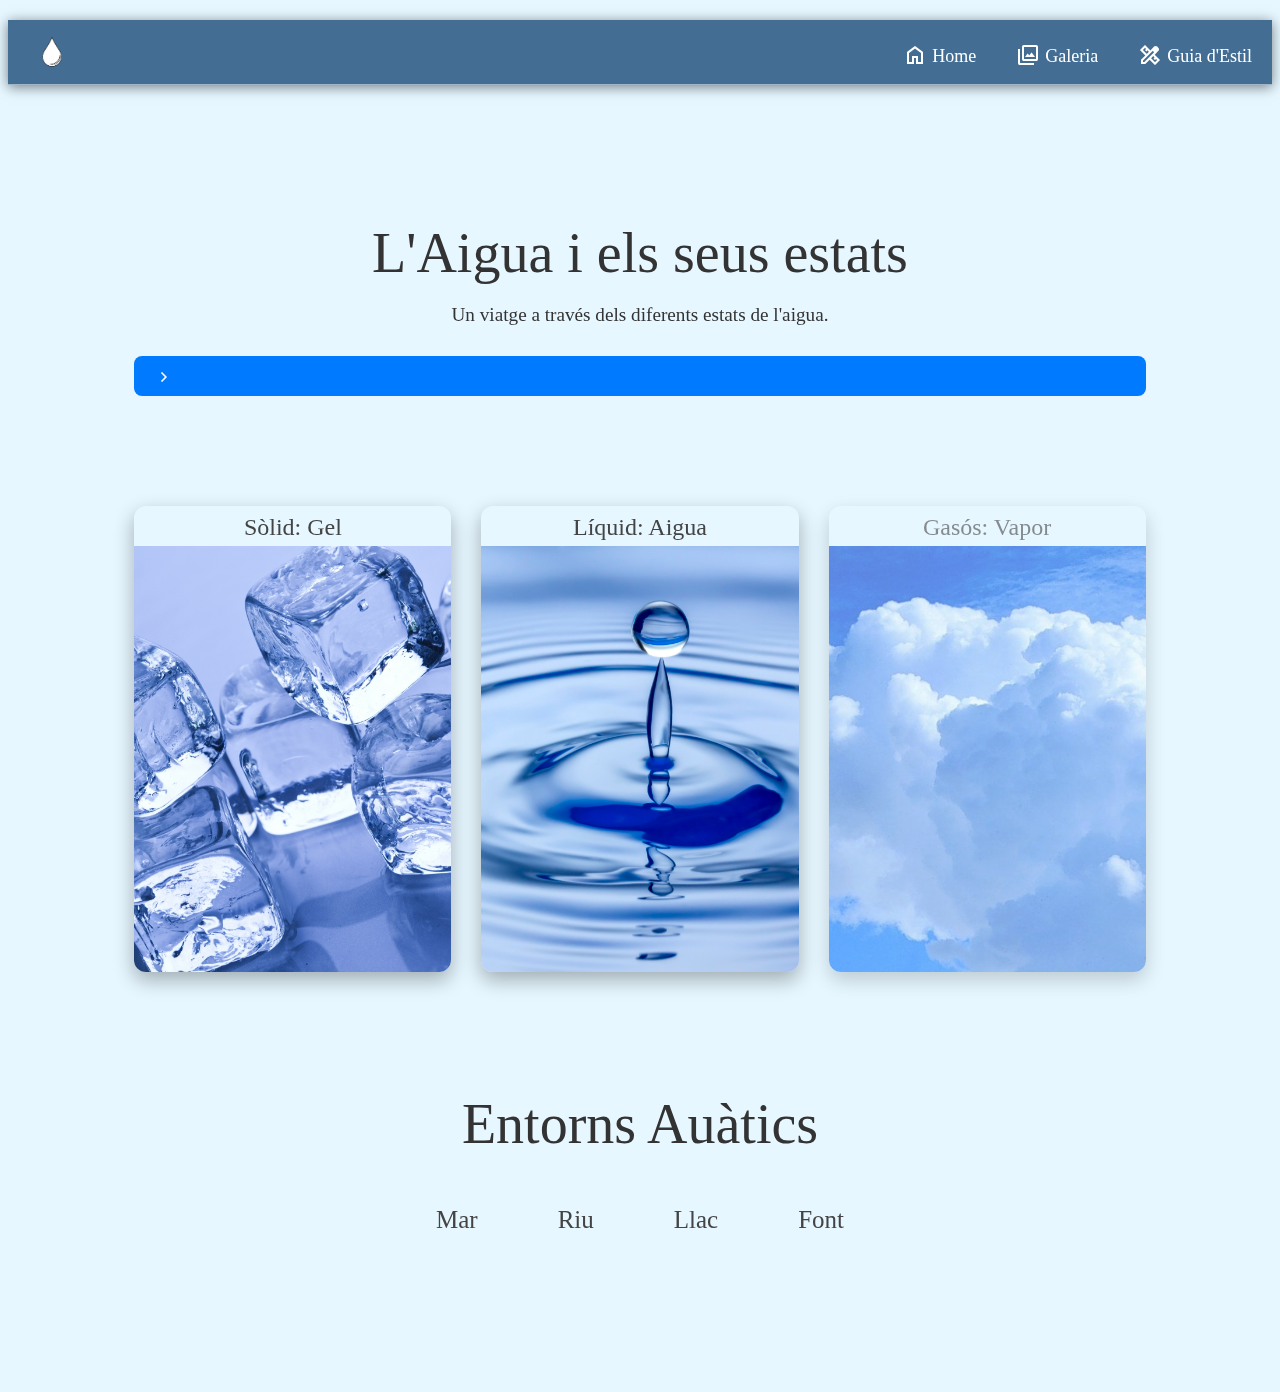
<file: index.html>
<!DOCTYPE html>
<html lang="ca">
    <head>
        <meta name="viewport" content="width=device-width, initial-scale=1.0">
        <meta charset="UTF-8">
        <link rel="stylesheet" href="estils.css">
        <link rel="stylesheet" href="https://fonts.googleapis.com/css2?family=Material+Symbols+Outlined:opsz,wght,FILL,GRAD@24,400,0,0" />
        <title>Transicions</title>
    </head>
    <body>
       <nav class="topnav">
            <a href="index.html"><img class="logo" src="assets/img/water.png"></a>
            <ul class="menu">
                <li><a href="index.html"><span class="material-symbols-outlined">home</span>Home</a></li>
                <li><a href="galeria.html"><span class="material-symbols-outlined">collections</span>Galeria</a></li></a></li>
                <li><a href="guia-estil.html"><span class="material-symbols-outlined">design_services</span>Guia d'Estil</a></li></a></li>
            </ul>
        </nav> 
        <div class="contenido">
            <div class="hero">
                <h1 class="libre-baskerville">L'Aigua i els seus estats</h1>
                <p class="source-serif-4">Un viatge a través dels diferents estats de l'aigua.<p>
                <a href="#targetes" class="boton"><span class="material-symbols-outlined">chevron_right</span></a>
            </div>
            <div class="targetes">
                <div class="targeta solid linear">
                    <p class="source-serif-4">Sòlid: Gel</p>                
                </div>
                <div class="targeta liquid ease-in-out">
                    <p class="source-serif-4">Líquid: Aigua</p>                
                </div>
                <div class="targeta gas ease-in">
                    <p class="source-serif-4">Gasós: Vapor</p>
                </div>
            </div>
            <nav class="contenedor">
                <h1 class="libre-baskerville">Entorns Auàtics</h1>
                <ul class="secondary">
                    <li><a href="#">Mar</a></li>
                    <li><a href="#">Riu</a></li>
                    <li><a href="#">Llac</a></li>
                    <li><a href="#">Font</a></li>
                </ul>
            </nav>
        </div>
    </body>
</html>
</file>
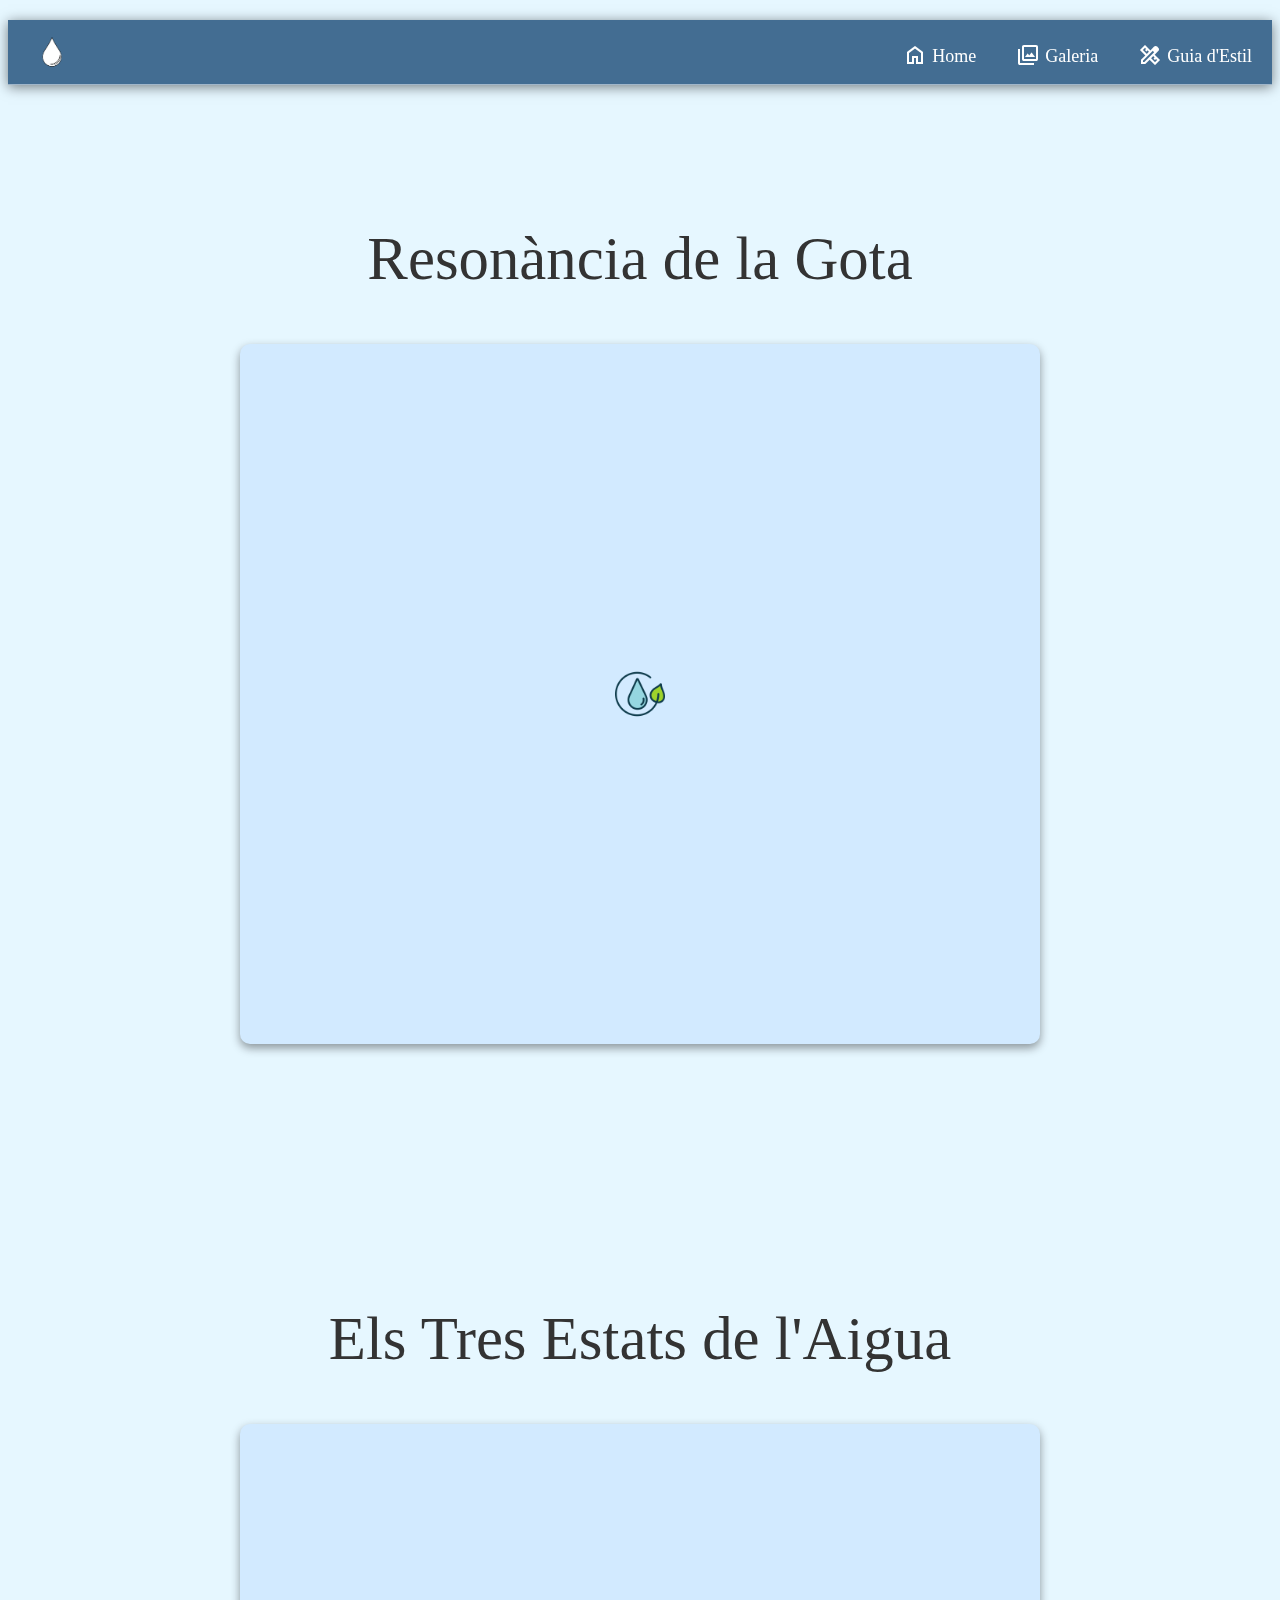
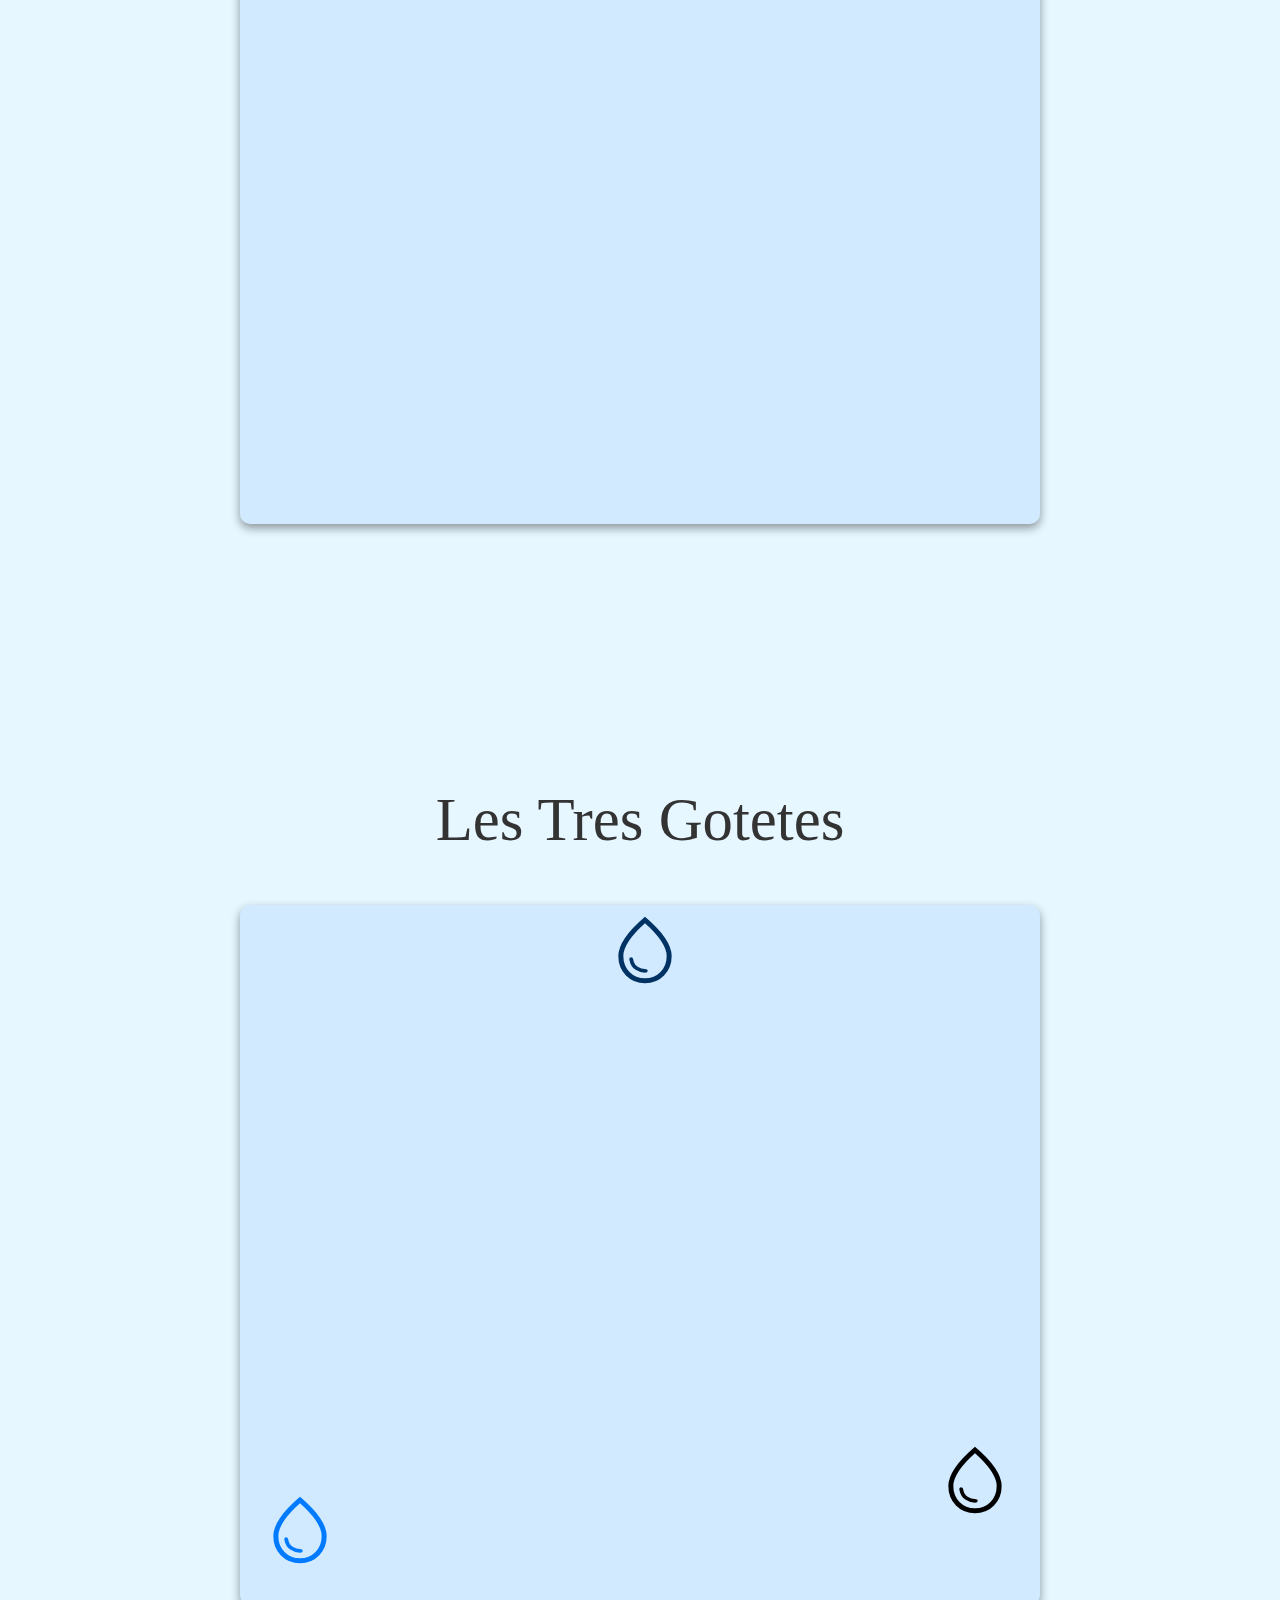
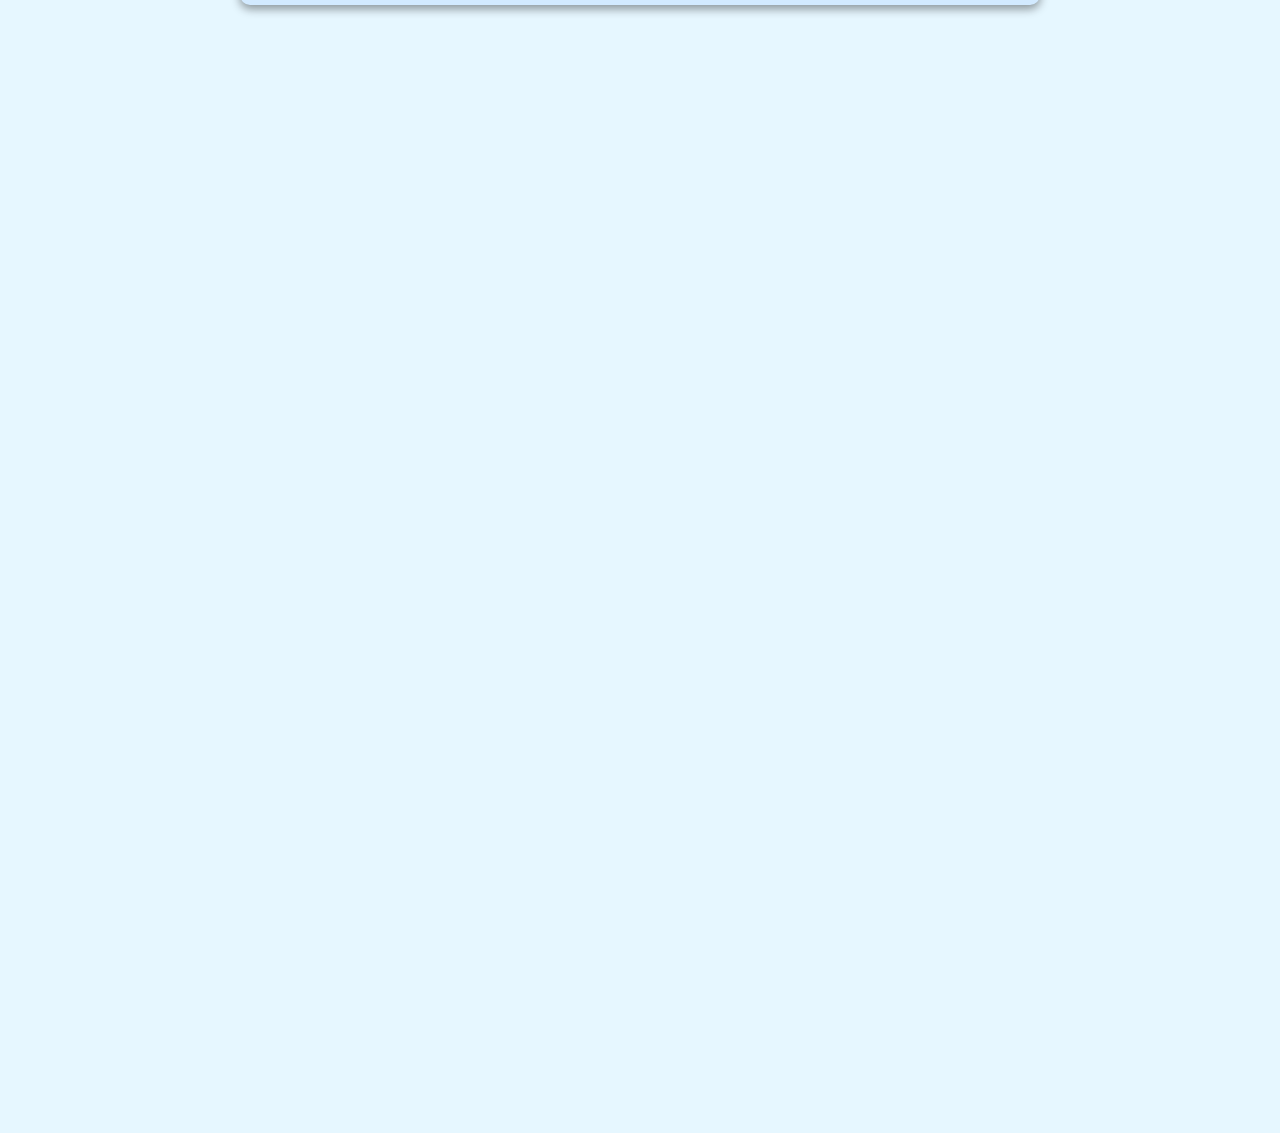
<file: galeria.html>
<!DOCTYPE html>
<html lang="ca">
    <head>
        <meta name="viewport" content="width=device-width, initial-scale=1.0">
        <meta charset="UTF-8">
        <link rel="stylesheet" href="estils.css">
        <link rel="stylesheet" href="https://fonts.googleapis.com/css2?family=Material+Symbols+Outlined:opsz,wght,FILL,GRAD@24,400,0,0" />
        <title>Animacions</title>
    </head>
    <body>
       <nav class="topnav">
            <a href="index.html"><img class="logo" src="assets/img/water.png"></a>
            <ul class="menu">
                <li><a href="index.html"><span class="material-symbols-outlined">home</span>Home</a></li>
                <li><a href="galeria.html"><span class="material-symbols-outlined">collections</span>Galeria</a></li></a></li>
                <li><a href="guia-estil.html"><span class="material-symbols-outlined">design_services</span>Guia d'Estil</a></li></a></li>
            </ul>
        </nav> 
        <div class="contenido">
            <div class="titulo">
                <h1 class="libre-baskerville">Resonància de la Gota</h1>
                <div class="animacion-contenedor">
                    <img src="assets/img/gota.png" class="gota"></img>
                </div>
            </div>
            <div class="titulo">
                <h1 class="libre-baskerville">Els Tres Estats de l'Aigua</h1>
                <div class="animacion-contenedor">
                    <div class="h2o-state"></div>
                </div>
            </div>
            <div class="titulo">
                <h1 class="libre-baskerville">Les Tres Gotetes</h1>
                <div class="animacion-contenedor movimiento">
                    <span class="material-symbols-outlined aigua negra">water_drop</span>
                    <span class="material-symbols-outlined aigua azul">water_drop</span>
                    <span class="material-symbols-outlined aigua oscuro">water_drop</span>
                    <div class="fallbackNote">El teu navegador no soporta Scroll-Driven Animations</div>
                </div>
            </div>
        </div>
    </body>
</html>
</file>
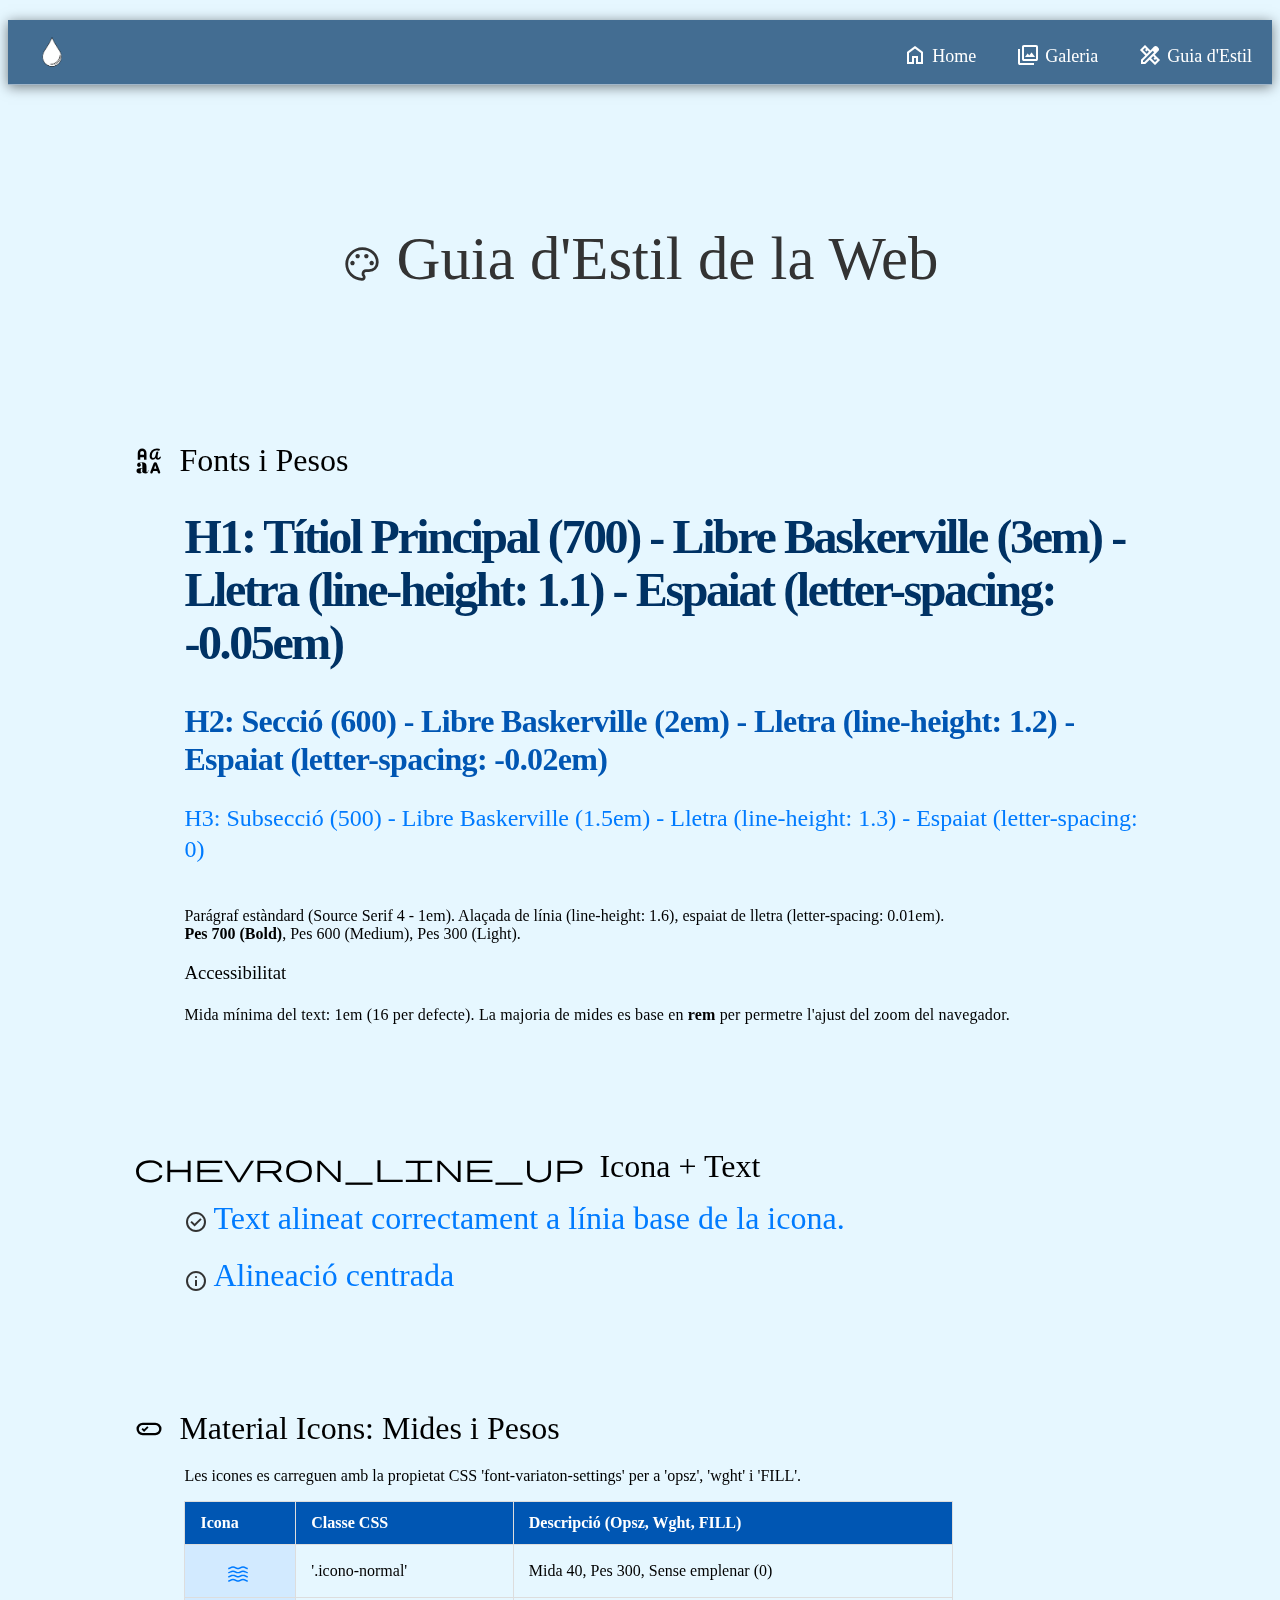
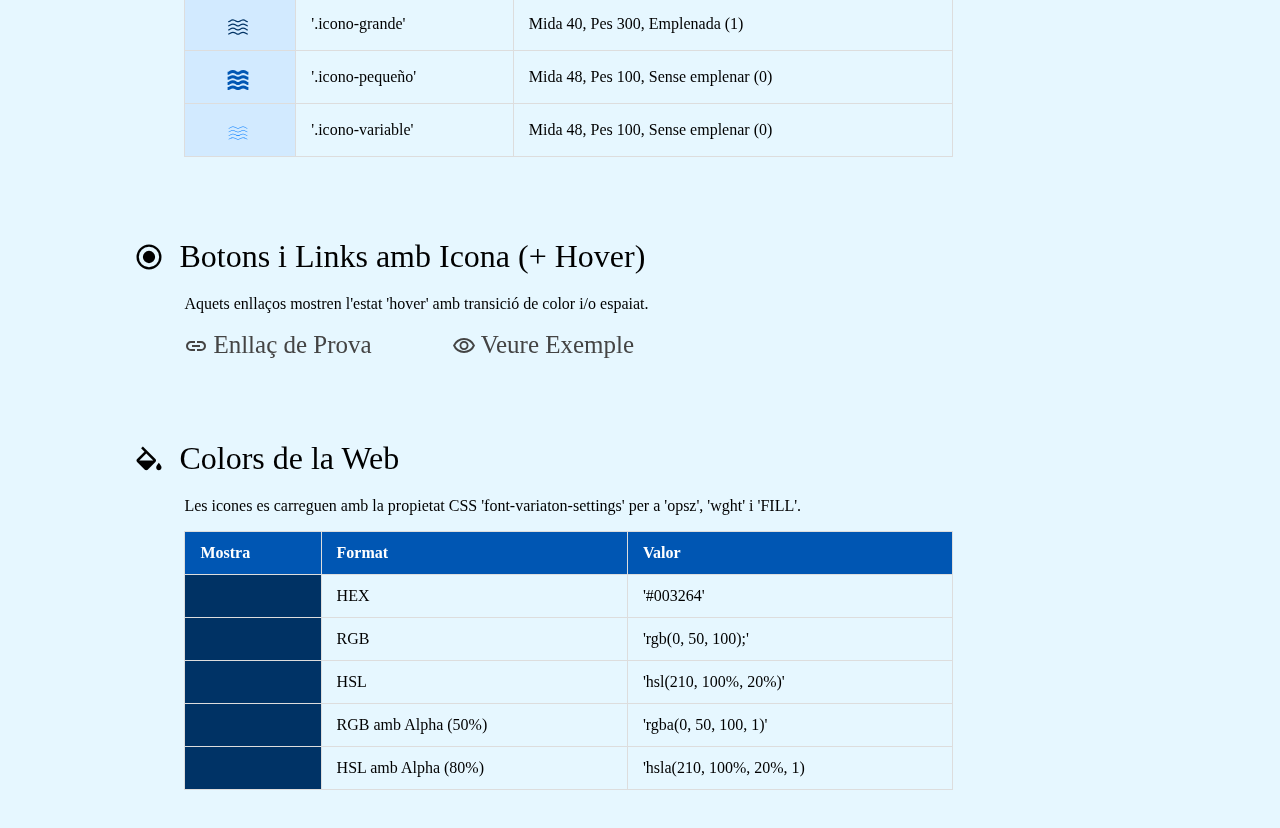
<file: guia-estil.html>
<!DOCTYPE html>
<html lang="ca">
    <head>
        <meta name="viewport" content="width=device-width, initial-scale=1.0">
        <meta charset="UTF-8">
        <link rel="stylesheet" href="estils.css">
        <link rel="stylesheet" href="https://fonts.googleapis.com/css2?family=Material+Symbols+Outlined:opsz,wght,FILL,GRAD@24,400,0,0" />
        <title>Fonts + Material Icons</title>
    </head>
    <body>
       <nav class="topnav">
            <a href="index.html"><img class="logo" src="assets/img/water.png"></a>
            <ul class="menu">
                <li><a href="index.html"><span class="material-symbols-outlined">home</span>Home</a></li>
                <li><a href="galeria.html"><span class="material-symbols-outlined">collections</span>Galeria</a></li></a></li>
                <li><a href="guia-estil.html"   ><span class="material-symbols-outlined">design_services</span>Guia d'Estil</a></li></a></li>
            </ul>
        </nav> 
        <div class="contenido">
            <div class="titulo">
                <h1 class="libre-baskerville"><span class="material-symbols-outlined paleta">palette</span>Guia d'Estil de la Web</h1>
            </div>
            <div class="tipografia">
                <h2 class="libre-baskerville"><span class="material-symbols-outlined fuente">brand_family</span>Fonts i Pesos</h2>
                <div class="contenido-dentro">
                    <div class="tipografia-tipo">
                        <h1 class="libre-baskerville tipo-h1 tipo-weight-700">H1: Títiol Principal (700) - Libre Baskerville (3em) - Lletra (line-height: 1.1) - Espaiat (letter-spacing: -0.05em)</h1>
                    </div>
                    <div class="tipografia-tipo">
                        <h2 class="libre-baskerville tipo-h2 tipo-weight-600">H2: Secció (600) - Libre Baskerville (2em) - Lletra (line-height: 1.2) - Espaiat (letter-spacing: -0.02em)</h2>
                    </div>
                    <div class="tipografia-tipo">
                        <h3 class="libre-baskerville tipo-h3 tipo-weight-500">H3: Subsecció (500) - Libre Baskerville (1.5em) - Lletra (line-height: 1.3) - Espaiat (letter-spacing: 0)</h3>
                    </div>
                    <br class="source-serif-4 tipo-p">
                        Parágraf estàndard (Source Serif 4 - 1em). Alaçada de línia (line-height: 1.6), espaiat de lletra (letter-spacing: 0.01em).</br>
                        <span class="tipo-weight-700">Pes 700 (Bold)</span>, 
                        <span class="tipo-weight-500">Pes 600 (Medium)</span>,
                        <span class="tipo-weight-300">Pes 300 (Light)</span>.
                    </p>
                    <h3 class="source-serif-4">Accessibilitat</h3>
                    <p class="tipo-p">Mida mínima del text: 1em (16 per defecte). La majoria de mides es base en <b>rem</b> per permetre l'ajust del zoom del navegador.</p>
                </div>
            </div>
            <div class="alineacion">
                <h2 class="libre-baskerville"><span class="material-symbols-outlined fuente">chevron_line_up</span>Icona + Text</h2>
                <div class="contenido-dentro">
                    <div class="alineacion-ejemplo baseline">
                        <span class="material-symbols-outlined">check_circle</span>
                        <span class="source-serif-4 text-con-icono">Text alineat correctament a línia base de la icona.</span>
                    </div>
                    <div class="alineacion-ejemplo centro">
                        <span class="material-symbols-outlined">info</span>
                        <span class="source-serif-4 text-con-icono">Alineació centrada</span>
                    </div>
                </div>
            </div>
            <div class="iconos">
                <h2 class="libre-baskerville"><span class="material-symbols-outlined fuente">edit_attributes</span>Material Icons: Mides i Pesos</h2>
                <div class="contenido-dentro">
                    <p class="source-serif-4">Les icones es carreguen amb la propietat CSS 'font-variaton-settings' per a 'opsz', 'wght' i 'FILL'.</p> 
                    <table>
                        <thead>
                            <tr>
                                <th>Icona</th>
                                <th>Classe CSS</th>
                                <th>Descripció (Opsz, Wght, FILL)</th>
                            </tr>
                        </thead>
                        <tbody>
                            <tr>
                                <td><span class="material-symbols-outlined icono-normal">waves</span></td>
                                <td>'.icono-normal'</td>
                                <td>Mida 40, Pes 300, Sense emplenar (0)</td>
                            </tr>
                            <tr>
                                <td><span class="material-symbols-outlined icono-grande">waves</span></td>
                                <td>'.icono-grande'</td>
                                <td>Mida 40, Pes 300, Emplenada (1)</td>
                            </tr>
                            <tr>
                                <td><span class="material-symbols-outlined icono-pequeño">waves</span></td>
                                <td>'.icono-pequeño'</td>
                                <td>Mida 48, Pes 100, Sense emplenar (0)</td>
                            </tr>
                            <tr>
                                <td><span class="material-symbols-outlined icono-variable">waves</span></td>
                                <td>'.icono-variable'</td>
                                <td>Mida 48, Pes 100, Sense emplenar (0)</td>
                            </tr>
                        </tbody>
                    </table>
                </div>
                <h2 class="libre-baskerville"><span class="material-symbols-outlined fuente">radio_button_checked</span>Botons i Links amb Icona (+ Hover)</h2>
                <div class="contenido-dentro">
                    <p class="source-serif-4">Aquets enllaços mostren l'estat 'hover' amb transició de color i/o espaiat.</p> 
                    <ul class="secondary guia">
                        <li><a href=#><span class="material-symbols-outlined">link</span>Enllaç de Prova</a></li>
                        <li><a href=#><span class="material-symbols-outlined">visibility</span>Veure Exemple</a></li>
                    </ul>   
                </div>  
            </div>
            <div class="colores">
                <h2 class="libre-baskerville"><span class="material-symbols-outlined fuente">colors</span>Colors de la Web</h2>
                <div class="contenido-dentro">
                    <p class="source-serif-4">Les icones es carreguen amb la propietat CSS 'font-variaton-settings' per a 'opsz', 'wght' i 'FILL'.</p> 
                    <table>
                        <thead>
                            <tr>
                                <th>Mostra</th>
                                <th>Format</th>
                                <th>Valor</th>
                            </tr>
                        </thead>
                        <tbody>
                            <tr>
                                <td class="mostrar hex"></td>
                                <td>HEX</td>
                                <td>'#003264'</td>
                            </tr>
                            <tr>
                                <td class="mostrar rgb"></td>
                                <td>RGB</td>
                                <td>'rgb(0, 50, 100);'</td>
                            </tr>
                            <tr>
                                <td class="mostrar hsl"></td>
                                <td>HSL</td>
                                <td>'hsl(210, 100%, 20%)'</td>
                            </tr>
                            <tr>
                                <td class="mostrar rgba"></td>
                                <td>RGB amb Alpha (50%)</td>
                                <td>'rgba(0, 50, 100, 1)'</td>
                            </tr>
                            <tr>
                                <td class="mostrar hsla"></td>
                                <td>HSL amb Alpha (80%)</td>
                                <td>'hsla(210, 100%, 20%, 1)</td>
                            </tr>                            
                        </tbody>
                    </table>
                </div>            
            </div>
        </div>
    </body>
</html>
</file>
<file: estils.css>
/* ESTILS GENERALS */

/* Per toda la web */
body {
    background-color: #e6f7ff;
    min-height: 100vh;
}

/* Google Fonts - Libre Baskerville + Source Serif 4 */
.libre-baskerville {
  font-family: "Libre Baskerville", serif;
  font-optical-sizing: auto;
  font-weight: 400;
  font-style: normal;
}

.source-serif-4 {
  font-family: "Source Serif 4", serif;
  font-optical-sizing: auto;
  font-weight: 376;
  font-style: normal;
}



/* Material Icons */
.material-symbols-outlined {
  font-size: 24px;
  transform: translateY(5px);
  margin-right: 5px;
}

.material-symbols-outlined.paleta {
  font-size: 40px;
  margin-right: 15px;
}

.material-symbols-outlined.fuente {
  font-size: 30px;
  margin-right: 15px;
}




/* Barra de Navegació */
.topnav {
    position: sticky;
    top: 20px;
    z-index: 1000;
    width: 100%;
    height: 65px; 
    padding: 20px;
    display: flex;
    justify-content: space-between;
    align-items: center;
    background: rgba(0, 50, 100, 0.70); 
    backdrop-filter: blur(20px) saturate(150%);
    border-bottom: 1px solid rgba(255, 255, 255, 0.50);
    box-shadow: 0 2px 12px rgba(0, 0, 0, 0.5);
    box-sizing: border-box;
}

.topnav .logo {
    width: 48px;
    height: auto;
    display: block;
    margin-right: 12px;
}

.menu {
    list-style: none;
    display: flex;
    justify-content: flex-end;
    gap: 40px;
    padding: 0;
    margin: 0;
    flex-wrap: nowrap;     
    overflow-x: auto;        
    scrollbar-width: none;  
}

.menu a {
    color: #ffffff;
    text-decoration: none;
    font-size: 18px;
}

.menu a:hover {
    color: #99eeff;
}

.menu span {
    margin-right: 5px;
}

/* Area pel Contingut */
.contenido {
    width: 80%;
    margin: 0 auto;
    padding: 30px 50px;
}



/* ESTILS PER A index.html */
/* Secció Hero */
.hero {
    text-align: center;
    padding: 80px 0;
    color: #333;
}

.hero h1 {
    font-size: 3.5em;
    margin-bottom: 10px;
}

.hero p {
    font-size: 1.2em;
    margin-bottom: 30px;
    font-weight: 300;
}

.targetes {
    display: flex;
    justify-content: center;
    align-items: center;
    gap: 30px;
}


/* Boton */
.boton {
    display: flex;
    align-items: center;
    padding: 10px 20px;
    margin-top: 20px;
    background-color: #007bff;
    color: white;
    text-decoration: none;
    border-radius: 8px;
    font-weight: 300;
    transition: background-color 0.3 ease, transform 0.3s ease;
}

.boton:hover {
    background-color: #0056b3;
    transform: translateY(-2px);
}

.boton .material-symbols-outlined {
    font-size: 20px;
    margin-right: 5px;
    transform: translateY(1px);
}


/* Targetes interactives */
.targeta {
    position: relative;
    display: flex;
    justify-content: center;
    align-items: flex-start;
    padding: 8px 30px;
    width: 400px;
    height: 450px;
    border-radius: 12px;
    overflow: hidden;
    background-size: cover;
    background-repeat: no-repeat;
    transition: all 0.5s ease-in-out, background-image 0.5s l;
    box-shadow: 0 8px 20px rgba(0, 0, 0, 0.3);
}

.targeta p {
    margin: 0;
    padding: 0;
    text-align: center;
    font-size: 1.5em;
    color: #444;
    position: relative;
    z-index: 2;
}


.targeta.solid {
    background-image: url("assets/img/agua_solida.jpg");
    background-position: center 40px;
    transition: transform 0.8s ease-in-out;
}

.targeta.solid:hover {
    transform: translateX(-38px) rotate(-20deg);
}

.targeta.liquid {
    background-image: url("assets/img/agua_liquida.jpg");
    background-position: center 40px;
    transition: width 0.8s ease, height 0.8s ease;
}

.targeta.liquid:hover {
    width: 580px;
}

.targeta.gas {
    background-image: url("assets/img/agua_gaseosa.jpg");
    background-position: center 40px;
    opacity: 0.6;
    transition: opacity 0.8s ease;
}

.targeta.gas:hover {
    opacity: 1;
}


/* Menu Secundari */
.contenedor {
    margin: 120px 0;
    text-align: center;
}

.contenedor h1 {
    font-size: 3.5em;
    margin-bottom: 50px;
    color: #333;
}

.secondary {
    list-style: none;
    padding: 0;
    display: flex;
    justify-content: center;
    gap: 80px;
}


.secondary a {
    color: #444;
    text-decoration: none;
    font-size: 25px;
    font-weight: 500;
    letter-spacing: normal;
    transition: color 0.4 ease, letter-spacing 0.4s ease;
}

.secondary a:hover {
    color: #007bff;
    letter-spacing: 4px;
}

/* ESTILS PER A galeria.html */

/* Titul */
.titulo {
    text-align: center;
    padding: 80px 0;
    color: #333;
    font-size: 1.9em;
    margin-bottom: 10px;
}


/* Contenidor per a l'Aigua */
.animacion-contenedor {
    background-color: #d2eaff;
    margin: 50px auto;
    width: 800px;
    height: 700px;
    border-radius: 10px;
    box-shadow: 0 4px 10px rgba(0, 0, 0, 0.4);
    position: relative;
    display: flex;
    justify-content: center;
    align-items: center;
}

.animacion-contenedor.movimiento {
    display: block;
    margin-bottom: 1000px;
}


/* Estats de l'Aigua */
.h2o-state {
    animation: h2o-estados 6s infinite;
    height: 100px;
    width: 100px;
    border-radius: 50%;
    position: absolute; 
    bottom: 50px;
    left: 50%;
    transform: translate(-50%);
}


/* Tamany Gota */
.gota {
    width: 50px;
    height: 50px;
    transform: scale(1);
    animation: tamany 1.5s ease-in-out infinite alternate;
}


/* Scroll amb Gotes */
.aigua {
    --box-size: 120px;
    width: var(--box-size);
    height: var(--box-size);
    position: absolute;
}

.aigua.material-symbols-outlined {
    font-size: 80px;
}

.aigua.negra {
    color: black;
    bottom: 50px;
    right: 0;
}

.aigua.azul {
    color: #007bff;
    bottom: 0;
    left: 0;
}

.aigua.oscuro {
    color: #003264;
    top: 0;
    left: 345px;
    bottom: auto;
}


/* Animacions de l'Aigua */

/* Animació per l'Estats de l'Aigua */
@keyframes h2o-estados {
    /* Estat Liquid */
    0%, 100% {
        background-color: #007bff;
        border-radius: 50%;
        transform: scale(1) translateY(0) translateX(-350px);
        opacity: 1;
    }


    /* Estat Gaseos */
    37.5%, 50% {
        background-color: #003264;
        border-radius: 80%;
        transform: scale(1.5) translateY(-330px) translateX(0);
        opacity: 0.25;
    }


    /* Estat Sòlid */
    62.5%, 75% {
        background-color: #ffffff;
        border-radius: 10%;
        transform: scale(0.8) translateY(0) translateX(350px) rotate(45deg);
        opacity: 1;
    }


    /* Transició a Líquid */
    87.5% {
        background-color: #007bff;
        border-radius: 50%;
        transform: scale(1) translateY(0) translateX(-175px); 
        opacity: 1;        
    }
}


/* Animació per el Tamany Gota */
@keyframes tamany {
    /* És redueix */
    0% {
        transform: scale(1);
        opacity: 0.9;
    }

    50% {
        transform: scale(1.15);
        opacity: 1;
    }


    /* És normalitza */
    100% {
        transform: scale(12);
        opacity: 0.9;
    }
}


/* Animació per Scroll */

/* Moure de la Dreta a la Esquerra Horizontalment*/
@keyframes rightToLeft {
    from { 
        transform: translateX(0) translateY(0) rotate(0deg); 
    }
    to { 
        transform: translateX(-690px) translateY(0) rotate(-360deg); 
    }    
}

/* Moure de la Esquerra a la Dreta Diagonalment */
@keyframes diagonalUpRight {
    from { 
        transform: translateX(0) translateY(0) rotate(0deg); 
    }
    to { 
        transform: translateX(690px) translateY(-570px) rotate(360deg); 
    }    
}

/* Moure d'Adal a Baix */
@keyframes topToBottom {
    from { 
        transform: translateX(0) translateY(0) rotate(0deg); 
    }
    to { 
        transform: translateX(0) translateY(570px) rotate(180deg); 
    }    
}


/* Scroll-reveal per les Gotes */
@supports (animation-timeline: view()) {
    /* Aigua Negra de Inferior Dreta a Inferior Esquerra */
    .aigua.negra {
        animation: rightToLeft linear both;
        animation-timeline: view();
        animation-range: entry 0% cover 100%;
    }

    /* Aigua Azul de Inferior Esquerra a Superior Dreta */
    .aigua.azul {
        animation: diagonalUpRight linear both;
        animation-timeline: view();
        animation-range: entry 0% cover 100%;
    }

    /* Aigua Oscuro de Superior Centre a Inferior Centre */
    .aigua.oscuro {
        animation: topToBottom linear both;
        animation-timeline: view();
        animation-range: entry 0% cover 100%;
    }  
    
    .fallbackNote {
        display: none;
    }
}


/* Fallback per les Aigues */
@supports not (animation-timeline: view()) {
  .fallbackNote {
    background: rgba(255,255,255,0.9);
    border-radius: 4px;
    color: #c00;
    display: block;
    font-size: 0.9rem;
    margin-top: 1rem;
    padding: 0.5rem;
    text-align: center;
  }
}




/* ESTILS PER A guia-estil.html */
.contenido-dentro {
    margin-left: 50px;
}

.tipografia h2, .alineacion h2, .iconos h2, .colores h2 {
    margin-bottom: 20px;
    font-size: 2em;
}

.alineacion h2, .iconos h2, .colores h2 {
    margin-top: 80px;
}

/* Fonts i Pesos */
.tipografia-tipo h1 .tipografia-tipo h2, .tipografia-tipo h2 {
    margin-top: 30px;
    margin-bottom: 5px;
}
.tipo-h1 {
    font-size: 3em;
    line-height: 1.1;
    letter-spacing: -0.05em;
    color: #003264;
}

.tipo-h2 {
    font-size: 2em; 
    line-height: 1.2;
    letter-spacing: -0.02em;
    color: #0056b3;
}

.tipo-h3 {
    font-size: 1.5em;
    line-height: 1.3;
    letter-spacing: 0;
    color: #007bff;
}

.tipo-p {
    font-size: 1em;
    line-height: 1.6;
    letter-spacing: 0.01em;
    margin-bottom: 1.2em;
}

.tipo-weight-700 {
    font-weight: 700;
}   

.tipo-weight-600 {
    font-weight: 600;
}

.tipo-weight-500 {
    font-weight: 500;
}

.tipo-weight-400 {
    font-weight: 400;
}

.tipo-weight-300 {
    font-weight: 300;
}


/* Icona + Text */
.alineacion {
    padding: 20px 0;
}

.alineacion-ejemplo {
    font-size: 1.8rem;
    color: #333;
    margin: 15px 0;
    display: flex;
    align-items: center;
}

.alineacion-ejemplo.baseline {
    align-items: baseline;
    font-size: 2rem;
}

.alineacion-ejemplo.baseline .material-symbols-outlined {
    transform: translateY(0);
}

.alineacion-ejemplo.baseline .text-con-icono {
    transform: translateY(-0.15em);
}

.alineacion-ejemplo.centro {
    align-items: center;
    font-size: 2rem;
}

.text-con-icono {
    margin-right: 8px;
    color: #007bff;
}


/* Material Icons: Mides i Pesos */
.icono-normal {
    font-size: 24px;
    font-variation-settings: 'opsz' 24, 'wght' 300, 'FILL' 0;
    color: #007bff;
}

.icono-grande {
    font-size: 40px;
    font-variation-settings: 'opsz' 40, 'wght' 300, 'FILL' 1;
    color: #003264
}

.icono-pequeño {
    font-size: 20px;
    font-variation-settings: 'opsz' 20, 'wght' 700, 'FILL' 0;
    color: #0056b3;
}

.icono-variable {
    font-size: 48px;
    font-variation-settings: 'opsz' 48, 'wght' 100, 'FILL' 0;
    color: #007bff;
}

.iconos table td:first-child {
    font-weight: 400;
    background-color: #d2eaff;
}


/* Botons i Links */
.guia {
    list-style: none;
    padding: 0;
    display: flex;
    justify-content: left;
    gap: 80px;
}


/* Colors */
.hex {
    background-color: #003264;
}

.rgb {
    background-color: rgb(0, 50, 100);
}

.hsl {
    background-color: hsl(210, 100%, 20%);
}

.rgba {
    background-color: rgba(0, 50, 100, 1);
}

.hsla {
    background-color: hsla(210, 100%, 20%, 1);
}

.colors table {
    width: 60%;
    margin-top: 20px;
}

.colors table td:first-child {
    background-color: #d2eaff;
    width: 15px;
}


/* Taula */
table {
    border: 1px solid #99eeff;
    border-collapse: collapse;
    box-shadow: 0 2px 8 px rgba(0, 0, 0, 0.1);
    width: 80%;
}

table thead {
    background-color: #0056b3;
    color: white;
    text-align: left;
}

table th, table td {
    padding: 12px 15px;
    border: 1px solid #ddd;
}

table td:first-child {
    text-align: center;
}

table tbody tr:nth-child(odd) {
    background-color: var(--color-odd-row);
}

table tbody tr:hover {
    background: #d2eaff;
}





/* ESTILS PER A MOVILS */
@media (max-width: 768px) {
    /* ESTILS GENERALS */

    /* Barra de Navegació */
    .topnav {
        width: 100%;
        margin: 0;
        padding: 20px 15px;
        justify-content: center;
    }

    .topnav .logo {
        display: none;
    }

    
    .menu {
        justify-content: center;
        gap: 20px;
    }

    /* Area pel Contingut */
    .contenido {
        padding: 20px 15px;
    }



    /* ESTILS PER A index.html */

    /* Secció Hero */
    .hero {
        padding: 40px 10px;
    }

    .hero h1 {
        font-size: 1.9em;
    }

    .hero p {
        font-size: 1em;
    }


    /* Targetes interactives */
    .targetes {
        flex-direction: column;
        gap: 20px;
    }

    .targeta {
        width: 300px;
        height: 300px;
        padding: 6px 18px;
        border-radius: 12px;
        background-size: cover;
        background-repeat: no-repeat;
        background-position: center;
    }

    .targeta.solid {
        transition: transform 0.8s ease-in-out;
    }

    .targeta.solid:hover {
        transform: rotate(5deg);
    }

    .targeta.liquid {
        transition: width 0.8s ease, height 0.8s ease;
    }

    .targeta.liquid:hover {
        height: 400px;
        width: 300px;
    }

    .targeta.gas {
        transition: opacity 0.8s ease;
    }

    .targeta.gas:hover {
        opacity: 1;
    }

    
    /* Menu Secundari */
    .contenedor h1 {
        font-size: 1.9em;
    }

    .secondary {
        flex-direction: column;
    }

    .secondary a {
        font-size: 1.4em;
        transition: color 0.4s ease, letter-spacing 0.4s ease;
    }
    


    /* ESTILS PER A galeria.html */

    /* Titul */
    .titulo {
       font-size: 1em; 
    }


    /* Contenidor per a l'Aigua */
    .animacion-contenedor {
        width: 330px;
        height: 300px;
        margin: 50px auto auto -10px;
    }

    .animacion-contenedor.movimiento {
        margin-bottom: 575px;
        display: block;
    }


    /* Estats de l'Aigua */
    .h2o-state {
        height: 50px;
        width: 50px;
        bottom: 20px;
    }


    /* Tamany Gota */
    .gota {
        width: 25px;
        height: 25px;
    }


    /* Scroll Aigua */
    .aigua {
        --box-size: 50px;
        width: var(--box-size);
        height: 35px;
    }

    .aigua.material-symbols-outlined {
        font-size: 50px;
    }

    .aigua.negra {
        bottom: 20px;
    }

    .aigua.azul {
        bottom: 20px;
    }

    .aigua.oscuro {
        left: 150px;
    }


    /* Animació per l'Estats de l'Aigua */
    @keyframes h2o-estados {
        /* Estat Liquid */
        0%, 100% {
            background-color: #007bff;
            border-radius: 50%;
            transform: scale(1) translateY(0) translateX(-150px);
            opacity: 1;
        }


        /* Estat Gaseos */
        37.5%, 50% {
            background-color: #003264;
            border-radius: 80%;
            transform: scale(1.5) translateY(-130px) translateX(0);
            opacity: 0.25;
        }


        /* Estat Sòlid */
        62.5%, 75% {
            background-color: #ffffff;
            border-radius: 10%;
            transform: scale(0.8) translateY(0) translateX(130px) rotate(45deg);
            opacity: 1;
        }


        /* Transició a Líquid */
        87.5% {
            background-color: #007bff;
            border-radius: 50%;
            transform: scale(1) translateY(0) translateX(-75px); 
            opacity: 1;        
        }
    }


    /* Animació per el Tamany Gota */
    @keyframes tamany {
        /* És redueix */
        0% {
            transform: scale(1);
            opacity: 0.9;
        }


        /* És normalitza */
        100% {
            transform: scale(10);
            opacity: 1;
        }
    }



    /* Animació per Scroll */

    /* Moure de la Dreta a la Esquerra Horizontalment*/
    @keyframes rightToLeft {
        from { 
            transform: translateX(0) translateY(0) rotate(0deg); 
        }
        to { 
            transform: translateX(-300px) translateY(0) rotate(-360deg);
        }    
    }

    /* Moure de la Esquerra a la Dreta Diagonalment */
    @keyframes diagonalUpRight {
        from { 
            transform: translateX(0) translateY(0) rotate(0deg); 
        }
        to { 
            transform: translateX(300px) translateY(-245px) rotate(-360deg);
        }   
    }

    /* Moure d'Adal a Baix */
    @keyframes topToBottom {
        from { 
            transform: translateX(0) translateY(0) rotate(0deg); 
        }
        to { 
            transform: translateX(0) translateY(245px) rotate(180deg);
        }   
    }




    /* ESTILS PER A guia-estil.html */
    .contenido-dentro {
        margin-left: 0;
    }

    .tipografia h2, .alineacion h2, .iconos h2, .colores h2 {
        margin-bottom: 15px;
        font-size: 1.5em;
    }

    .alineacion h2, .iconos h2, .colores h2 {
        margin-top: 40px;
    }


    /* Fonts i Pesos */
    .tipografia-tipo h1, .tipografia-tipo h2, .tipografia-tipo h3 {
        margin-top: 20px;
        margin-bottom: 5px;
    }

    .tipo-h1 {
        font-size: 2em;
        line-height: 1.2;
        letter-spacing: -0.05em;
    }

    .tipo-h2 {
        font-size: 1.5em;
        line-height: 1.3;
        letter-spacing: -0.02em;
    }

    .tipo-h3 {
        font-size: 0.9em;
        line-height: 1.7;
    }


    /* Icona + Text */
    .alineacion {
        padding: 10px 0;
    }

    .alineacion-ejemplo {
        font-size: 1.2rem;
    }

    .alineacion-ejemplo.baseline, .alineacion-ejemplo.centro {
        font-size: 1.5rem;
    }

    .text-con-icono {
        margin-right: 5px;
    }


    /* Material Icons: Mides i Pesos */
    .icono-normal {
        font-size: 20px;
        font-variation-settings: 'opsz' 20, 'wght' 300, 'FILL' 0;
    }

    .icono-grande {
        font-size: 32px;
        font-variation-settings: 'opsz' 32, 'wght' 300, 'FILL' 1;
    }

    .icono-pequeño {
        font-size: 16px;
        font-variation-settings: 'opsz' 16, 'wght' 700, 'FILL' 0;
    }

    .icono-variable {
        font-size: 40px;
        font-variation-settings: 'opsz' 40, 'wght' 100, 'FILL' 0;
    }

    /* Botons i Links */
    .contenido-dentro.secondary li {
        margin-bottom: -200px;
    }

    .guia {
        list-style: none;
        padding: 0;
        display: flex;
        justify-content: left;
        gap: 40px;
    }

    .guia a {
        font-size: 1.4em;
        transition: color 0.4s ease, letter-spacing 0.4s ease;
    }

    
    /* Taula  (Colors i Icones) */ 
    table {
        width: 100%;
        font-size: 0.8em;
    }

    .colors table {
        width: 100%;
    }
}
</file>
